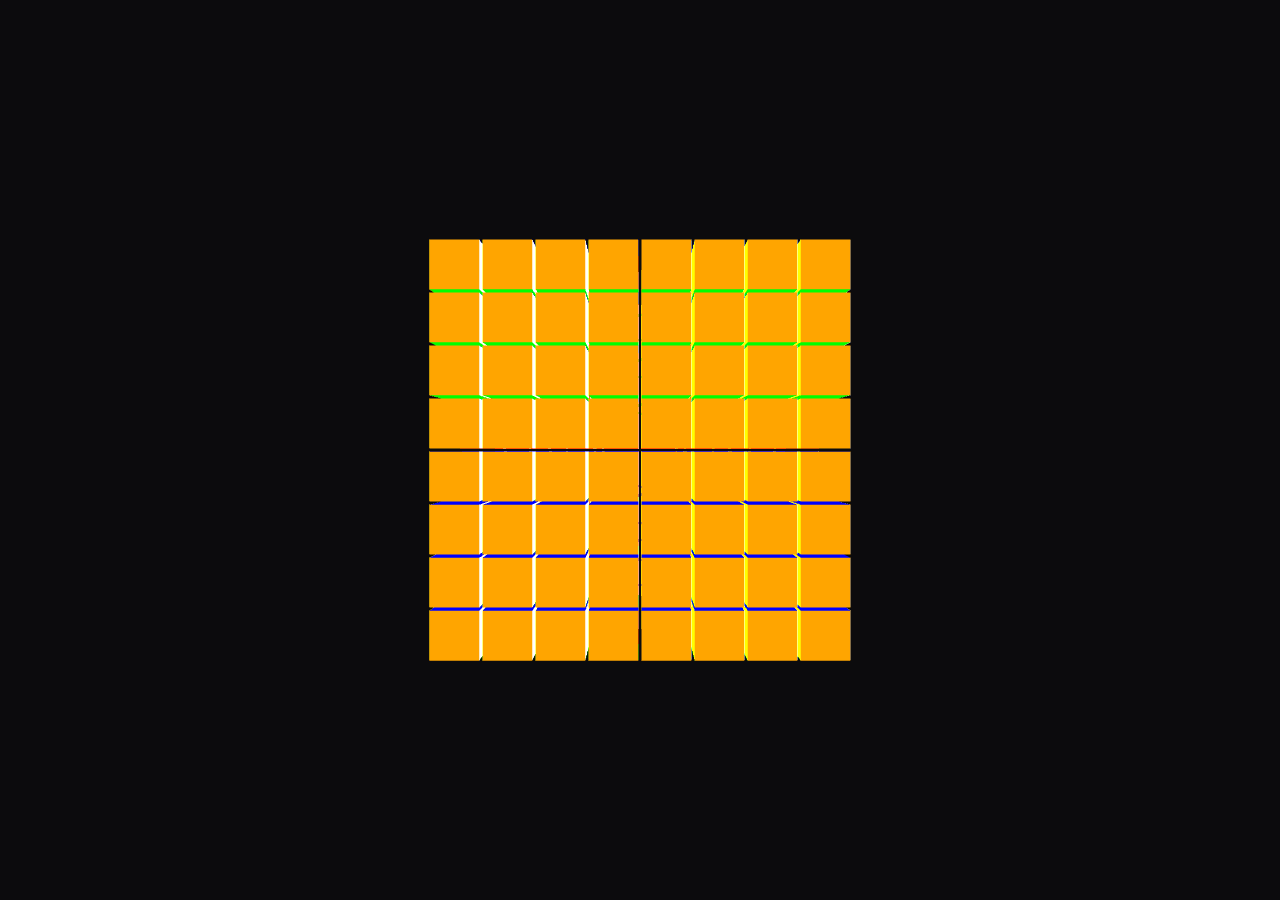
<file: index.html>
<html>
    <head>
        <title>Rubik's Cube Simulation</title>
        
        <!-- link stylesheet -->
        <link rel = "stylesheet" href = "index.css"></link>
    </head>
    <body>
        
        <!-- link cdns -->
        <!-- <script src="https://cdn.jsdelivr.net/npm/three@0.132.2/build/three.min.js"></script>
        <script src="https://cdn.jsdelivr.net/npm/three@0.132.2/examples/js/controls/OrbitControls.js"></script>  
        <script src="https://cdn.jsdelivr.net/npm/three@0.132.2/examples/js/utils/SceneUtils.js"></script>       -->
        
        <!-- offline libraries, just in case internet goes down-->
        <script src="libraries\three.min.js"></script>
        <script src="libraries\orbitcontrols.js"></script>  
        <script src="libraries\sceneUtils.js"></script>      

        <!-- local javascript files -->
        <script src = "RubiksCubeGraphics.js"></script>
        <script src = "index.js"></script>
    </body>
</html>
</file>
<file: index.css>
body
{
    margin: 0;
}

canvas
{
    height: 100;
    width: 100;
}
</file>
